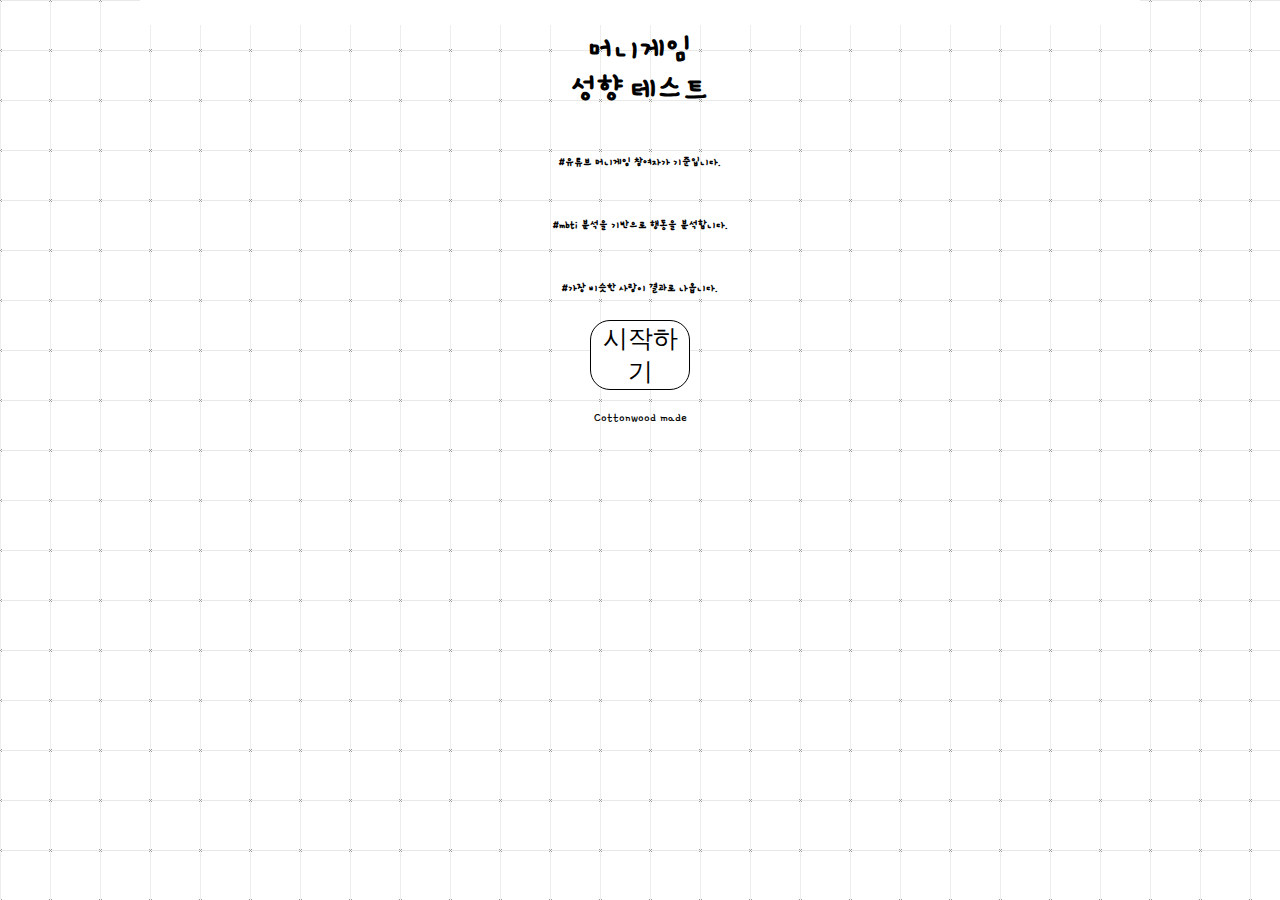
<file: index.html>
<!DOCTYPE html>
<html lang="ko">

<head>
    <!-- click effect -->
    <style type="text/css">
        div.clickEffect {
            position: fixed;
            box-sizing: border-box;
            border-style: solid;
            border-color: #000000;
            border-radius: 50%;
            animation: clickEffect 0.4s ease-out;
            z-index: 99999;
        }

        @keyframes clickEffect {
            0% {
                opacity: 1;
                width: 0.5em;
                height: 0.5em;
                margin: -0.25em;
                border-width: 0.5rem;
            }

            100% {
                opacity: 0.2;
                width: 15em;
                height: 15em;
                margin: -7.5em;
                border-width: 0.03rem;
            }
        }
    </style>
    <!-- 네이버 서치어드바이저 -->
    <meta name="naver-site-verification" content="6d32b2cdc1f06329e2836d6587edd3dc3a4c76fb" />
    <!-- meta -->
    <meta charset="UTF-8">
    <meta http-equiv="X-UA-Compatible" content="IE=edge">
    <meta name="viewport" content="width=device-width, initial-scale=1.0">
    <meta name="description" content="유튜브에서 화제가 되었던 머니게임! 참여자들 중 나와 성향이 비슷한 참여자는 누굴까?">
    <meta property="og:title" content="머니게임 성향 테스트">
    <meta property="og:description" content="유튜브에서 화제가 되었던 머니게임! 참여자들 중 나와 성향이 비슷한 참여자는 누굴까?">
    <meta property="og:image" content="./assets/img/background.png">
    <link rel="icon" href="assets\img\moneyico.png" />
    <!--css link -->
    <link href="https://fonts.googleapis.com/css2?family=Gamja+Flower&display=swap" rel="stylesheet">
    <link rel="stylesheet" href="https://cdn.jsdelivr.net/npm/bootstrap@4.5.3/dist/css/bootstrap.min.css"
        integrity="sha384-TX8t27EcRE3e/ihU7zmQxVncDAy5uIKz4rEkgIXeMed4M0jlfIDPvg6uqKI2xXr2" crossorigin="anonymous">
    <link rel="stylesheet" href="assets/css/style.css">
    <title>머니게임 성향 테스트</title>
</head>

<body class="container">
    <!-- header -->
    <div class="header"></div>
    <!-- start content -->
    <article class="start">
        <div class="mt-3 mb-3"></div>
        <h1 class="mt-5 text-center">머니게임<br>성향 테스트</h1>
        <h6 class="mt-3">#유튜브 머니게임 참여자가 기준입니다.</h6>
        <h6 class="">#mbti 분석을 기반으로 행동을 분석합니다.</h6>
        <h6 class="mb-5">#가장 비슷한 사람이 결과로 나옵니다.</h6>
        <div class="mt-5 mb-5"></div>
        <button type="button" class="startBtn mt-5 mb-5" onclick="start();">시작하기</button>
        <div class="mt-5 mb-5"></div>
        <!-- addthis -->
        <div class="addthis_inline_share_toolbox_k416 mt-5 mb-5" style=" text-align: center;"></div>
        <!-- footer -->
        <footer id="footer">
            <div class="copyright mt-2">
                <a href="https://cottonwood-moa.tistory.com/"> <br> Cottonwood made <br></a>
            </div>
        </footer>
    </article>
    <!-- question content-->
    <article class="question">
        <div class="progress mt-5 mb-5">
            <div class="progress-bar progress-bar-striped bg-info progress-bar-animated" style="width: calc(100/20*1%)">
            </div>
        </div>
        <h4 id="title" class="fadeIn text-center mt-5">문제</h4>
        <input id="typeA" type="hidden" value="elec">
        <input id="typeB" type="hidden" value="pie">
        <input id="typeC" type="hidden" value="gong">
        <article id="questionBtn">
            <button id="A" type="button" class="fadeInA disable removeClass mt-5">질문</button>
            <button id="B" type="button" class="fadeInB disable removeClass mt-5">질문</button>
            <button id="C" type="button" class="fadeInC disable removeClass mt-5">질문</button>
            <button id="D" type="button" class="fadeInD disable removeClass mt-5">해당없음</button>
        </article>
        <div class="mt-5 mb-5"></div>
        <button type="button" id="backToMain" onclick="backButton()" class="mt-5 disable fadeInE removeClass">뒤로가기
        </button>
    </article>
    <!-- result content -->
    <article class="result">
        <div class="mt-3 mb-3"></div>
        <img id="img" class="rounded-circle mt-5" src="KakaoTalk_20210505_192824341.jpg">
        <img id="img2" class="second rounded-circle" src="KakaoTalk_20210505_192824341.jpg">
        <h3 id="yourResult" class="mt-5">당신의 성향은</h3>
        <h2 id="participant" class="text-center mt-5">참가자 이름</h2>
        <h2 class="second plus">+</h2>
        <h4 id="participant2" class="second text-center">참가자 이름</h4>
        <h3 id="explain" class="text-center mt-5 mb-2">설명</h3>
        <h5 id="explain2" class="second text-center mb-5">설명</h5>
        <div class="mt-3 mb-3"></div>
        <button type="button" id="restart" onclick="refreshPage()" class="remove-image"> 다시하기 </button>
        <!-- addthis -->
        <div class="addthis_inline_share_toolbox_k416 mb-5 mt-5" style=" text-align: center; "></div>
        <!-- footer -->
        <footer id="footer">
            <a href="https://cottonwood-moa.tistory.com/"> <br> Cottonwood made <br></a>
        </footer>
    </article>
    <!-- point -->
    <input type="hidden" id="elec" value="0">
    <input type="hidden" id="pie" value="0">
    <input type="hidden" id="gong" value="0">
    <input type="hidden" id="e" value="0">
    <input type="hidden" id="cow" value="0">
    <input type="hidden" id="tiger" value="0">
    <input type="hidden" id="big" value="0">
    <input type="hidden" id="ni" value="0">
    <input type="hidden" id="park" value="0">
    <input type="hidden" id="six" value="0">
    <input type="hidden" id="retry" value="-1">
    <!-- js link -->
    <script src="https://code.jquery.com/jquery-3.5.1.slim.min.js"
        integrity="sha384-DfXdz2htPH0lsSSs5nCTpuj/zy4C+OGpamoFVy38MVBnE+IbbVYUew+OrCXaRkfj"
        crossorigin="anonymous"></script>
    <script src="https://cdn.jsdelivr.net/npm/bootstrap@4.5.3/dist/js/bootstrap.bundle.min.js"
        integrity="sha384-ho+j7jyWK8fNQe+A12Hb8AhRq26LrZ/JpcUGGOn+Y7RsweNrtN/tE3MoK7ZeZDyx"
        crossorigin="anonymous"></script>
    <script type="text/javascript" src="//s7.addthis.com/js/300/addthis_widget.js#pubid=ra-5fc7851441748898"></script>
    <script type="text/javascript">
        function clickEffect(e) {
            var d = document.createElement("div");
            d.className = "clickEffect";
            d.style.top = e.clientY + "px"; d.style.left = e.clientX + "px";
            document.body.appendChild(d);
            d.addEventListener('animationend', function () { d.parentElement.removeChild(d); }.bind(this));
        }
        document.addEventListener('click', clickEffect);
    </script>
    <script src="assets/js/main.js"></script>
</body>

</html>
</file>
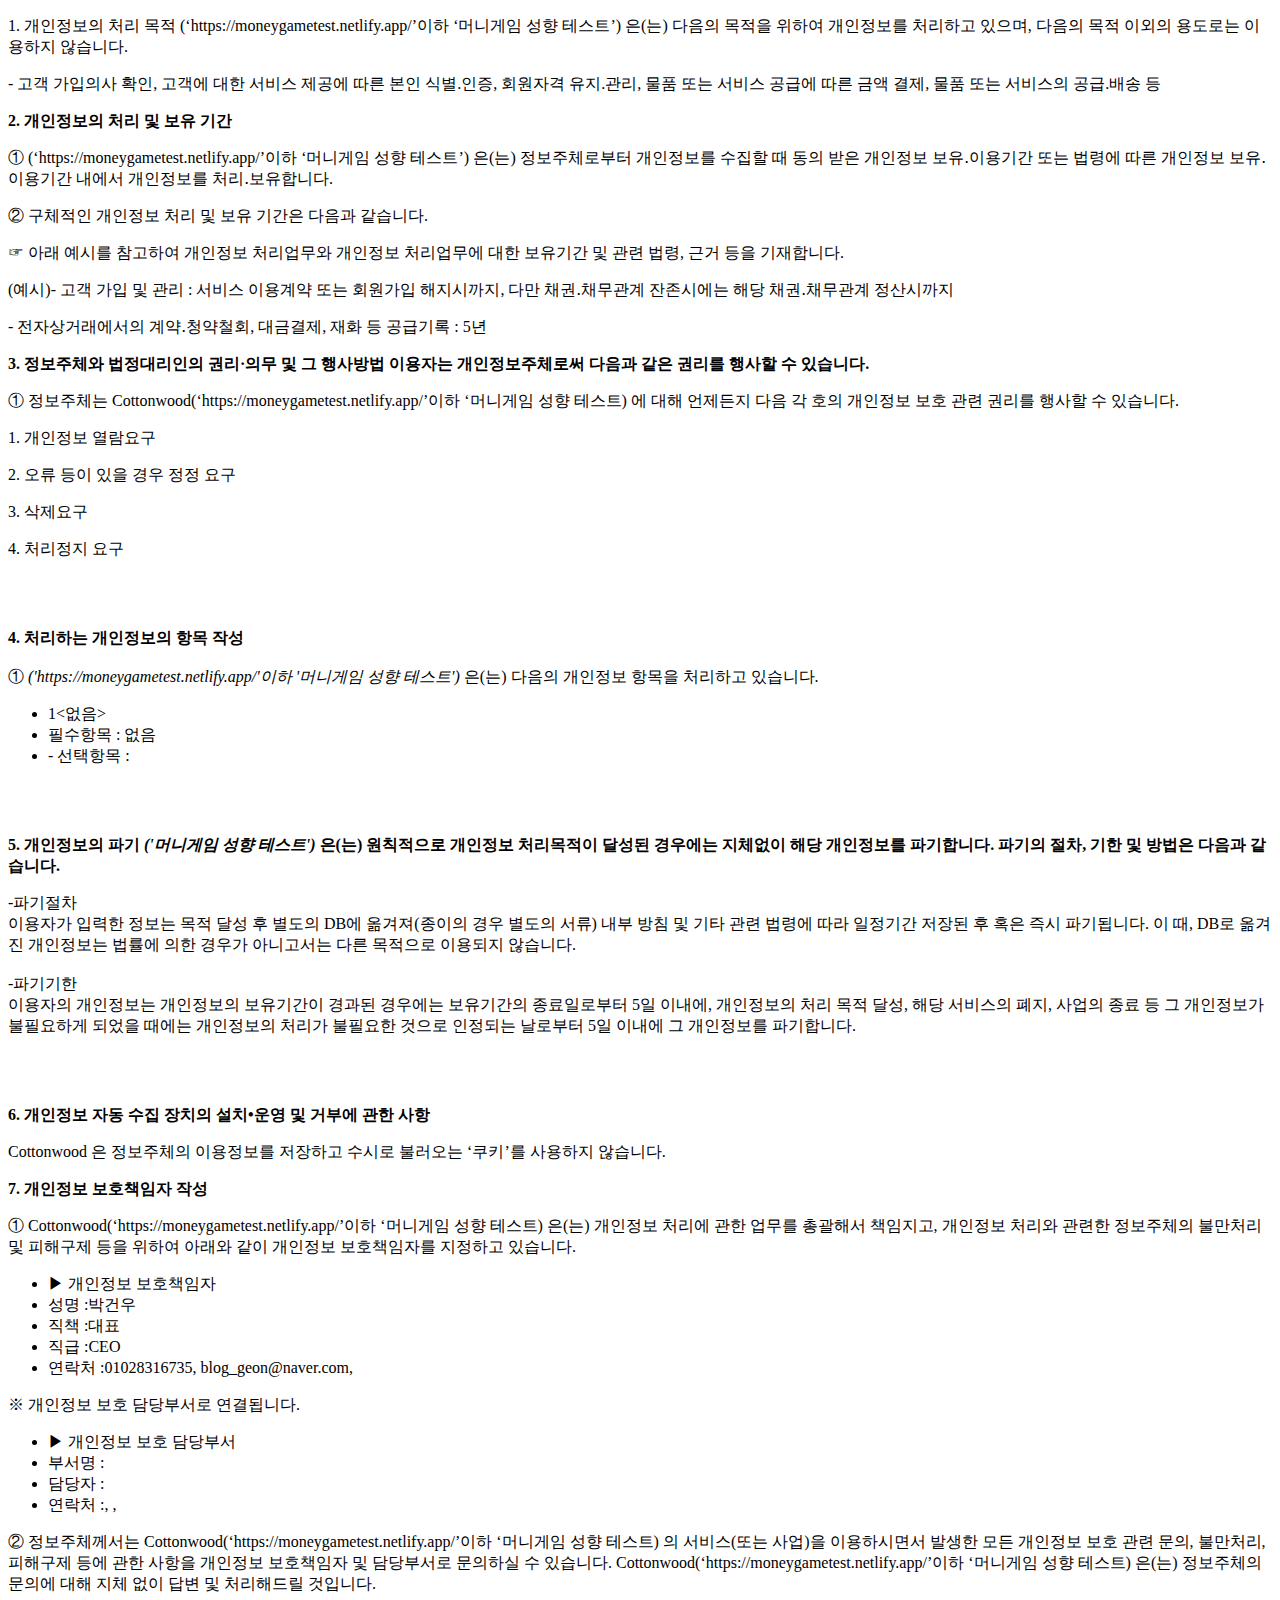
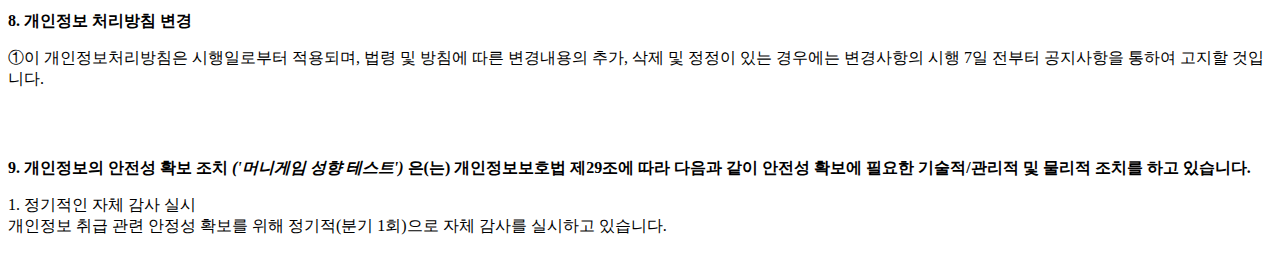
<file: Privacy.html>
<!DOCTYPE html
    PUBLIC "-//W3C//DTD XHTML 1.0 Transitional//EN" "http://www.w3.org/TR/xhtml1/DTD/xhtml1-transitional.dtd">
<html xmlns="http://www.w3.org/1999/xhtml" xml:lang="ko" lang="ko">

<head>
    <meta http-equiv="Content-Type" content="text/html; charset=UTF-8">


    <title>개인정보처리방침</title>
</head>

<body>
    <p>
    <p class='sub_p mgt10'><span class='colorLightBlue'>1. 개인정보의 처리 목적</span>
        <Cottonwood>(‘https://moneygametest.netlify.app/’이하 ‘머니게임 성향 테스트’) 은(는) 다음의 목적을 위하여 개인정보를 처리하고 있으며, 다음의 목적 이외의 용도로는 이용하지
            않습니다.
    </p>
    <p class='sub_p'> - 고객 가입의사 확인, 고객에 대한 서비스 제공에 따른 본인 식별.인증, 회원자격 유지.관리, 물품 또는 서비스 공급에 따른 금액 결제, 물품 또는 서비스의 공급.배송 등
    </p>
    <p class='sub_p mgt30'><strong>2. 개인정보의 처리 및 보유 기간</strong></p>
    <p class='sub_p mgt10'>① <Cottonwood>(‘https://moneygametest.netlify.app/’이하 ‘머니게임 성향 테스트’) 은(는) 정보주체로부터 개인정보를 수집할 때 동의 받은 개인정보
            보유․이용기간 또는 법령에 따른 개인정보 보유․이용기간 내에서 개인정보를 처리․보유합니다.</p>
    <p class='sub_p mgt10'>② 구체적인 개인정보 처리 및 보유 기간은 다음과 같습니다.</p>
    <p class='sub_p'>☞ 아래 예시를 참고하여 개인정보 처리업무와 개인정보 처리업무에 대한 보유기간 및 관련 법령, 근거 등을 기재합니다.</p>
    <p class='sub_p'>(예시)- 고객 가입 및 관리 : 서비스 이용계약 또는 회원가입 해지시까지, 다만 채권․채무관계 잔존시에는 해당 채권․채무관계 정산시까지</p>
    <p class='sub_p'>- 전자상거래에서의 계약․청약철회, 대금결제, 재화 등 공급기록 : 5년 </p>

    <p class="lh6 bs4"><strong>3. 정보주체와 법정대리인의 권리·의무 및 그 행사방법 이용자는 개인정보주체로써 다음과 같은 권리를 행사할 수 있습니다.</strong></p>
    <p class="ls2">① 정보주체는 Cottonwood(‘https://moneygametest.netlify.app/’이하 ‘머니게임 성향 테스트) 에 대해 언제든지 다음 각 호의 개인정보 보호 관련 권리를 행사할 수
        있습니다.</p>
    <p class='sub_p'>1. 개인정보 열람요구</p>
    <p class='sub_p'> 2. 오류 등이 있을 경우 정정 요구</p>
    <p class='sub_p'> 3. 삭제요구</p>
    <p class='sub_p'> 4. 처리정지 요구</p></br></br>
    <p class='lh6 bs4'><strong>4. 처리하는 개인정보의 항목 작성 </strong></br></br> ① <em class="emphasis">
            <Cottonwood>('https://moneygametest.netlify.app/'이하 '머니게임 성향 테스트')
        </em>은(는) 다음의 개인정보 항목을 처리하고 있습니다.</p>
    <ul class='list_indent2 mgt10'>
        <li class='tt'>1<없음>
        </li>
        <li>필수항목 : 없음</li>
        <li>- 선택항목 : </li>
    </ul></br></br>
    <p class='lh6 bs4'><strong>5. 개인정보의 파기<em class="emphasis">
                <Cottonwood>('머니게임 성향 테스트')
            </em>은(는) 원칙적으로 개인정보 처리목적이 달성된 경우에는 지체없이 해당 개인정보를 파기합니다. 파기의 절차, 기한 및 방법은 다음과 같습니다.</strong></p>
    <p class='ls2'>-파기절차</br>이용자가 입력한 정보는 목적 달성 후 별도의 DB에 옮겨져(종이의 경우 별도의 서류) 내부 방침 및 기타 관련 법령에 따라 일정기간 저장된 후 혹은 즉시
        파기됩니다. 이 때, DB로 옮겨진 개인정보는 법률에 의한 경우가 아니고서는 다른 목적으로 이용되지 않습니다.</br></br>-파기기한</br>이용자의 개인정보는 개인정보의 보유기간이 경과된 경우에는
        보유기간의 종료일로부터 5일 이내에, 개인정보의 처리 목적 달성, 해당 서비스의 폐지, 사업의 종료 등 그 개인정보가 불필요하게 되었을 때에는 개인정보의 처리가 불필요한 것으로 인정되는 날로부터 5일
        이내에 그 개인정보를 파기합니다.</p>
    <p class='sub_p mgt10'></p></br></br>
    <p class="lh6 bs4"><strong>6. 개인정보 자동 수집 장치의 설치•운영 및 거부에 관한 사항</strong></p>
    <p class="ls2">Cottonwood 은 정보주체의 이용정보를 저장하고 수시로 불러오는 ‘쿠키’를 사용하지 않습니다.
    <p class='sub_p mgt30'><strong>7. 개인정보 보호책임자 작성 </strong></p>
    <p class='sub_p mgt10'> ① <span class='colorLightBlue'>Cottonwood(‘https://moneygametest.netlify.app/’이하 ‘머니게임 성향 테스트)</span>
        은(는) 개인정보 처리에 관한 업무를 총괄해서 책임지고, 개인정보 처리와 관련한 정보주체의 불만처리 및 피해구제 등을 위하여 아래와 같이 개인정보 보호책임자를 지정하고 있습니다.</p>
    <ul class='list_indent2 mgt10'>
        <li class='tt'>▶ 개인정보 보호책임자 </li>
        <li>성명 :박건우</li>
        <li>직책 :대표</li>
        <li>직급 :CEO</li>
        <li>연락처 :01028316735, blog_geon@naver.com, </li>
    </ul>
    <p class='sub_p'>※ 개인정보 보호 담당부서로 연결됩니다.
        <p />
    <ul class='list_indent2 mgt10'>
        <li class='tt'>▶ 개인정보 보호 담당부서</li>
        <li>부서명 :</li>
        <li>담당자 :</li>
        <li>연락처 :, , </li>
    </ul>
    <p class='sub_p'>② 정보주체께서는 Cottonwood(‘https://moneygametest.netlify.app/’이하 ‘머니게임 성향 테스트) 의 서비스(또는 사업)을 이용하시면서 발생한 모든 개인정보 보호
        관련 문의, 불만처리, 피해구제 등에 관한 사항을 개인정보 보호책임자 및 담당부서로 문의하실 수 있습니다. Cottonwood(‘https://moneygametest.netlify.app/’이하 ‘머니게임 성향 테스트)
        은(는) 정보주체의 문의에 대해 지체 없이 답변 및 처리해드릴 것입니다.</p>
    <p class='sub_p mgt30'><strong>8. 개인정보 처리방침 변경 </strong></p>
    <p class='sub_p mgt10'>①이 개인정보처리방침은 시행일로부터 적용되며, 법령 및 방침에 따른 변경내용의 추가, 삭제 및 정정이 있는 경우에는 변경사항의 시행 7일 전부터 공지사항을 통하여
        고지할 것입니다.</p></br></br>
    <p class='lh6 bs4'><strong>9. 개인정보의 안전성 확보 조치 <em class="emphasis">
                <Cottonwood>('머니게임 성향 테스트')
            </em>은(는) 개인정보보호법 제29조에 따라 다음과 같이 안전성 확보에 필요한 기술적/관리적 및 물리적 조치를 하고 있습니다.</strong></p>
    <p class='sub_p mgt10'>1. 정기적인 자체 감사 실시</br> 개인정보 취급 관련 안정성 확보를 위해 정기적(분기 1회)으로 자체 감사를 실시하고 있습니다.</br></br></p>
    </p>
</body>

</html>
</file>
<file: assets/css/style.css>
body{
    background-color: black;
    background-size:cover;
    font-family: 'Gamja Flower', cursive;
    text-align: center;
    /* img size is 50x50 */
    background: url("[data-uri]") repeat 0 0;
    /* Safari 4+ */
    -moz-animation: bg-scrolling-reverse 0.92s infinite;
    /* Fx 5+ */
    -o-animation: bg-scrolling-reverse 0.92s infinite;
    /* Opera 12+ */
    animation: bg-scrolling-reverse 0.92s infinite;
    /* IE 10+ */
    -webkit-animation-timing-function: linear;
    -moz-animation-timing-function: linear;
    -o-animation-timing-function: linear;
    animation-timing-function: linear;
}
  body::before {
    font-size: 8rem;
    font-weight: 100;
    font-style: normal;
  }
  .header {
    z-index: 100000;
    position:fixed;
    top :0;
    left:0;
    right:0;
    width:1000px;
    max-width:1000px;
    height:25px;
    background:#ffffff;
    margin:auto;
    }
button { border:none; } 
article{
    display: flex;
    flex-direction: column;
}
.question{
    display: none;
}
.result{
    display: none;
}
#barChart{
    display: none;
}

.fadeIn {
    animation: fadein 0.2s;
}

.fadeInA{
    animation: 0.25s fadeinDelay;
}
.fadeInB{
    animation: 0.5s fadeinDelay;
}
.fadeInC{
    animation: 0.75s fadeinDelay;
}
.fadeInD{
  animation: 1.0s fadeinDelay;
}
.fadeInE{
  animation: 1.25s fadeinDelay;
}
/* opacity 불투명도 */
@keyframes fadein {
    from {
        opacity:0;
    }
    to {
        opacity:1;
    }
}
@keyframes fadeinDelay{
    0% { opacity:0; }
    50% { opacity:0; }
    100% { opacity:1; }
}
/* all: unset; */
/* button style */
button{
    border: 1px solid rgb(0, 0, 0);
    background-color: white;
    color: black;
    border-radius: 20px;
}
button:focus {
    outline: none;
  }
button:disabled,
button[disabled]{
    border: 1px solid rgb(0, 0, 0);
  background-color: white;
  color: black;
}
.startBtn{
    font-size: 25px;
    width: 100px;
    /* 요소 중앙정렬 */
    margin: 0 auto; 
}
#restart{
    animation: fadein 3s;
    font-size: 25px;
    width: 100px;
    margin: 0 auto; 
}
#backToMain{
  font-size: 25px;
  width: 100px;
  margin: 0 auto; 
}

.progress-bar{
    height: 6px;
}
.progress {
    height: 6px;
}
#id{
    font-weight: bold;
}
/* 결과 페이지 */
#yourResult{
  animation: fadeinDelay 1.5s;
}
#img{ 
  animation: fadeinDelay 1s;
  width: 200px;
  height: 200px;
  margin: 0 auto;
}
#img2{ 
animation: fadeinDelay 1.2s;
width: 100px;
height: 100px;
margin: 0 auto;
}
#participant{
  font-weight: bold;
  animation: fadeinDelay 2s;
}
.plus{
  animation: fadeinDelay 2.1s;
}
#participant2{
  font-weight: bold;
  animation: fadeinDelay 2.2s;
}
#explain{
  animation: fadeinDelay 2.5s;
}
#explain2{
  animation: fadeinDelay 2.7s;
}
#restart{
    animation: fadeinDelay 3s;
}
.second{
  display: none;
}
/* Cool infinite background scrolling animation.
 * Twitter: @kootoopas
 */
/* Exo thin font from Google. */
@import url(https://fonts.googleapis.com/css?family=Exo:100);
/* Background data (Original source: https://subtlepatterns.com/grid-me/) */
/* Animations */
@-webkit-keyframes bg-scrolling-reverse {
  100% {
    background-position: 50px 50px;
  }
}
@-moz-keyframes bg-scrolling-reverse {
  100% {
    background-position: 50px 50px;
  }
}
@-o-keyframes bg-scrolling-reverse {
  100% {
    background-position: 50px 50px;
  }
}
@keyframes bg-scrolling-reverse {
  100% {
    background-position: 50px 50px;
  }
}
@-webkit-keyframes bg-scrolling {
  0% {
    background-position: 50px 50px;
  }
}
@-moz-keyframes bg-scrolling {
  0% {
    background-position: 50px 50px;
  }
}
@-o-keyframes bg-scrolling {
  0% {
    background-position: 50px 50px;
  }
}
@keyframes bg-scrolling {
  0% {
    background-position: 50px 50px;
  }
}
/* Main styles */
    #footer {
      color: #000000;
      font-size: 0.9em;
      text-align: center;
    }
    a:link {
        text-decoration: none;
        color: black;
      }
      a:visited {
        text-decoration: none;
        color: black;
      }
      a:hover {
        text-decoration: none;
        color: black;
      }
      a:active {
        text-decoration: none;
        color: black;
      }
</file>
